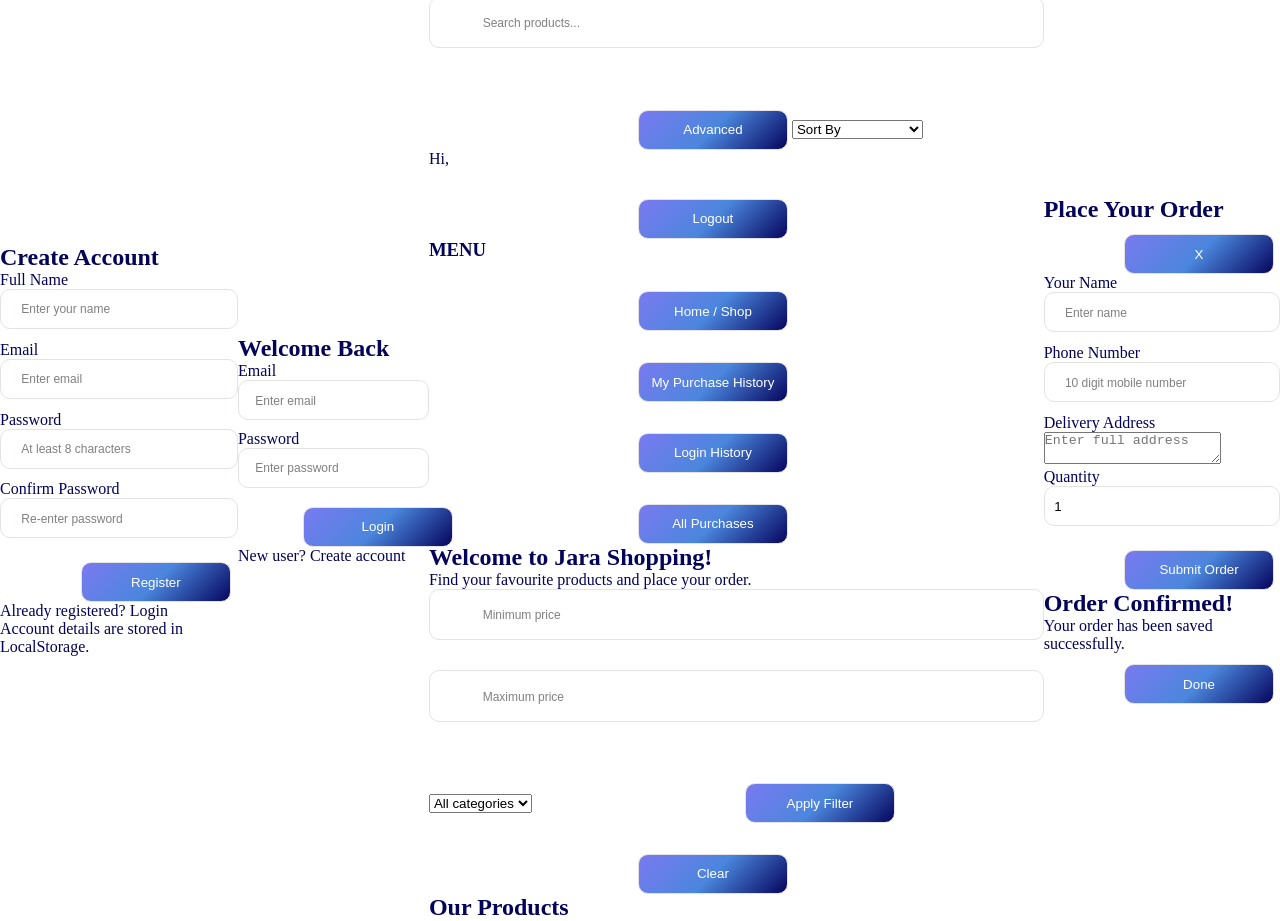
<file: index.html>
<!DOCTYPE html>
<html lang="en">

<head>
    <meta charset="UTF-8">
    <meta name="viewport" content="width=device-width, initial-scale=1.0">
    <title>Jara Shopping</title>
    <link rel="stylesheet" href="style.css">
</head>

<body>

    <!-- REGISTER PAGE -->
    <section id="registerPage" class="auth-wrap">
        <div class="auth-card">

            <h2>Create Account</h2>

            <form id="registerForm" novalidate>

                <div class="field">
                    <label>Full Name</label>
                    <input id="regName" type="text" placeholder="Enter your name">
                    <div class="error" id="nameError"></div>
                </div>

                <div class="field">
                    <label>Email</label>
                    <input id="regEmail" type="email" placeholder="Enter email">
                    <div class="error" id="emailError"></div>
                </div>

                <div class="field">
                    <label>Password</label>
                    <input id="regPassword" type="password" placeholder="At least 8 characters">
                    <div class="error" id="passwordError"></div>
                </div>

                <div class="field">
                    <label>Confirm Password</label>
                    <input id="confirmPassword" type="password" placeholder="Re-enter password">
                    <div class="error" id="confirmError"></div>
                </div>

                <button class="primary" type="submit">Register</button>

            </form>

            <p class="switch">
                Already registered?
                <a id="goLogin">Login</a>
            </p>

            <p class="note">
                Account details are stored in LocalStorage.
            </p>

        </div>
    </section>


    <!-- LOGIN PAGE -->
    <section id="loginPage" class="auth-wrap hidden">

        <div class="auth-card">

            <h2>Welcome Back</h2>

            <form id="loginForm" novalidate>

                <div class="field">
                    <label>Email</label>
                    <input id="loginEmail" type="email" placeholder="Enter email">
                    <div class="error" id="loginEmailError"></div>
                </div>

                <div class="field">
                    <label>Password</label>
                    <input id="loginPassword" type="password" placeholder="Enter password">
                    <div class="error" id="loginPasswordError"></div>
                </div>

                <button class="primary" type="submit">Login</button>

            </form>

            <p class="switch">
                New user?
                <a id="goRegister">Create account</a>
            </p>

        </div>

    </section>


    <!-- SHOPPING APP -->
    <section id="app" class="hidden">

        <header class="topbar">

            <div class="brand">Jara Shopping</div>

            <div class="toolbar">

                <input id="searchInput" type="search" placeholder="Search products...">

                <button id="advancedBtn">Advanced</button>

                <select id="sortSelect">
                    <option value="">Sort By</option>
                    <option value="az">A to Z</option>
                    <option value="za">Z to A</option>
                    <option value="low">Price: Low to High</option>
                    <option value="high">Price: High to Low</option>
                </select>

            </div>

            <div class="userbox">
                Hi, <b id="userName"></b>
            </div>

            <button id="logoutBtn">Logout</button>

        </header>


        <div class="layout">

            <!-- SIDEBAR -->
            <aside>

                <h3>MENU</h3>

                <button data-view="shop">Home / Shop</button>

                <button data-view="myOrders">My Purchase History</button>

                <button data-view="loginHistory">Login History</button>

                <button data-view="allOrders">All Purchases</button>

            </aside>


            <!-- MAIN CONTENT -->
            <main>

                <div id="shopView">

                    <div class="welcome">
                        <h2>Welcome to Jara Shopping!</h2>
                        <p>Find your favourite products and place your order.</p>
                    </div>


                    <!-- ADVANCED FILTER -->
                    <div class="filters hidden" id="advancedPanel">

                        <input id="minPrice" type="number" min="0" placeholder="Minimum price">

                        <input id="maxPrice" type="number" min="0" placeholder="Maximum price">

                        <select id="categoryFilter">
                            <option value="">All categories</option>
                            <option value="Clothing">Clothing</option>
                            <option value="Food">Food</option>
                            <option value="Accessories">Accessories</option>
                        </select>

                        <button id="applyFilter">Apply Filter</button>

                        <button id="clearFilter">Clear</button>

                    </div>


                    <h2>Our Products</h2>

                    <div id="productList" class="products"></div>

                </div>


                <!-- HISTORY TABLE -->
                <div id="tableView" class="hidden">

                    <h2 id="tableTitle"></h2>

                    <div class="section">

                        <div id="tableContent"></div>

                    </div>

                </div>

            </main>

        </div>

    </section>


    <!-- ORDER POPUP -->
    <div id="orderModal" class="modal hidden">

        <div class="modal-card">

            <div class="modal-head">

                <h2>Place Your Order</h2>

                <button class="close" id="closeModal">X</button>

            </div>


            <div id="orderFormArea">

                <p id="selectedProduct"></p>

                <form id="orderForm" novalidate>

                    <div class="field">
                        <label>Your Name</label>
                        <input id="customerName" type="text" placeholder="Enter name">
                    </div>

                    <div class="field">
                        <label>Phone Number</label>
                        <input id="customerPhone" type="tel" maxlength="10" placeholder="10 digit mobile number">
                    </div>

                    <div class="field">
                        <label>Delivery Address</label>
                        <textarea id="customerAddress" placeholder="Enter full address"></textarea>
                    </div>

                    <div class="field">
                        <label>Quantity</label>
                        <input id="quantity" type="number" min="1" value="1">
                    </div>

                    <div class="error" id="orderError"></div>

                    <button type="submit">Submit Order</button>

                </form>

            </div>


            <!-- SUCCESS MESSAGE -->
            <div id="orderSuccess" class="success hidden">

                <h2>Order Confirmed!</h2>

                <p>Your order has been saved successfully.</p>

                <button id="doneBtn">Done</button>

            </div>

        </div>

    </div>


    <script src="script.js"></script>

</body>

</html>
</file>
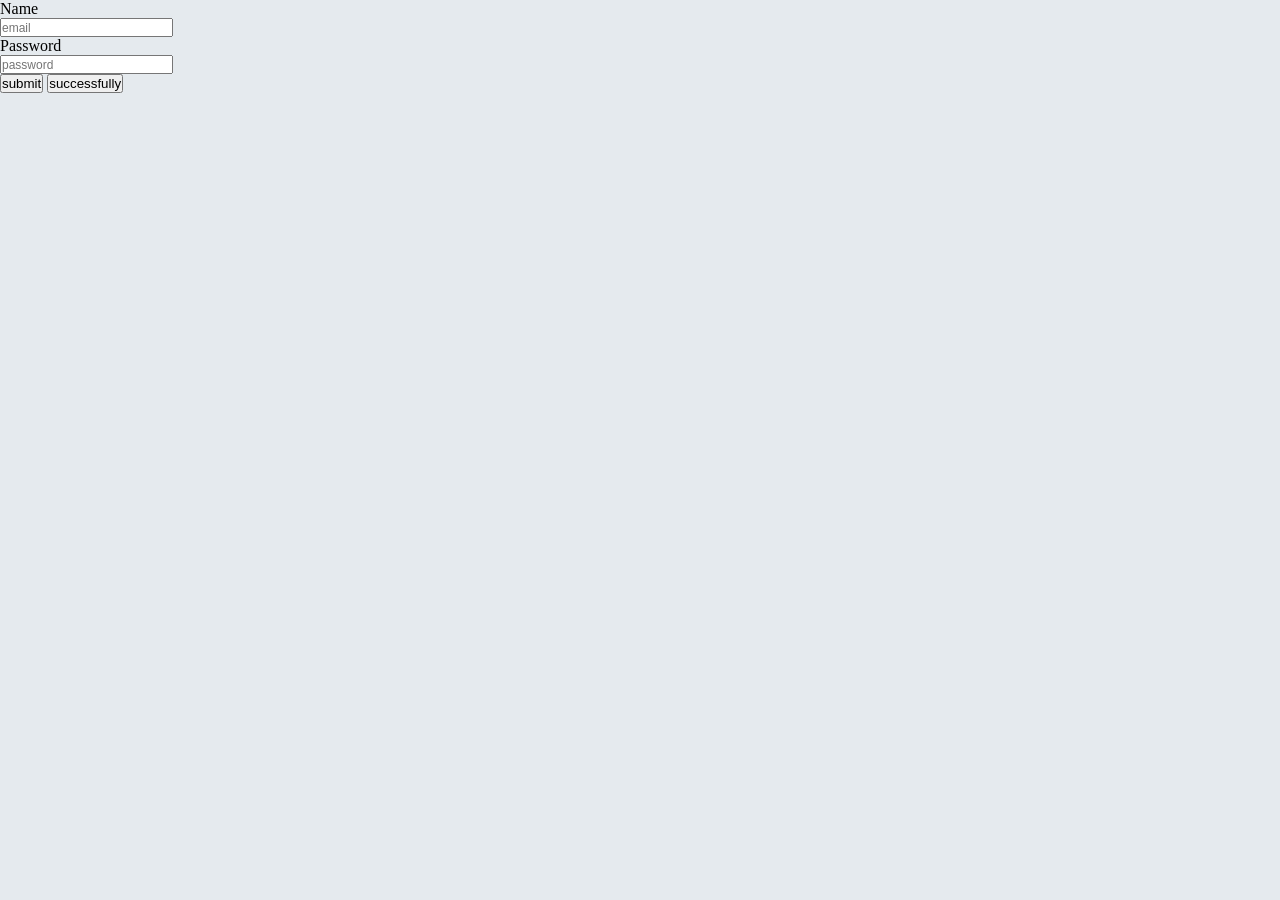
<file: login.html>
<!DOCTYPE html>
<html lang="en">

<head>
    <meta charset="UTF-8">
    <meta name="viewport" content="width=device-width, initial-scale=1.0">
    <title>Document</title>
    <link rel="stylesheet" href="login.css">
</head>

<body>
    <form id="login">
        <label>Name</label>
        <div>
            <input type="text" id="email" placeholder="email">
        </div>
        <label>Password</label>
        <div>
            <input type="number" id="password" placeholder="password">
        </div>


        </div>
        <button type="submit"> submit</button>
        <button id="open">successfully</button>

    </form>
    <script>
        document.getElementById("login").addEventListener("submit", function (event) {
            event.preventDefault();

            let email = document.getElementById("email").value.trim();
            let password = document.getElementById("password").value;

            let data = JSON.parse(localStorage.getItem("users")) || [];
            let user = data.find(function (item) {
                return item.useremail === email && item.userpassword === password;
            })
            if (user) {
                 open()
                window.location.href = "main.html";
            }
            else {
              alert("not same"); 
            }
        })
       function open(){
        setTimeout(function(){
        document.getElementById("open").style.display="flex"

        },5000)
       }

    </script>
</body>

</html>
</file>
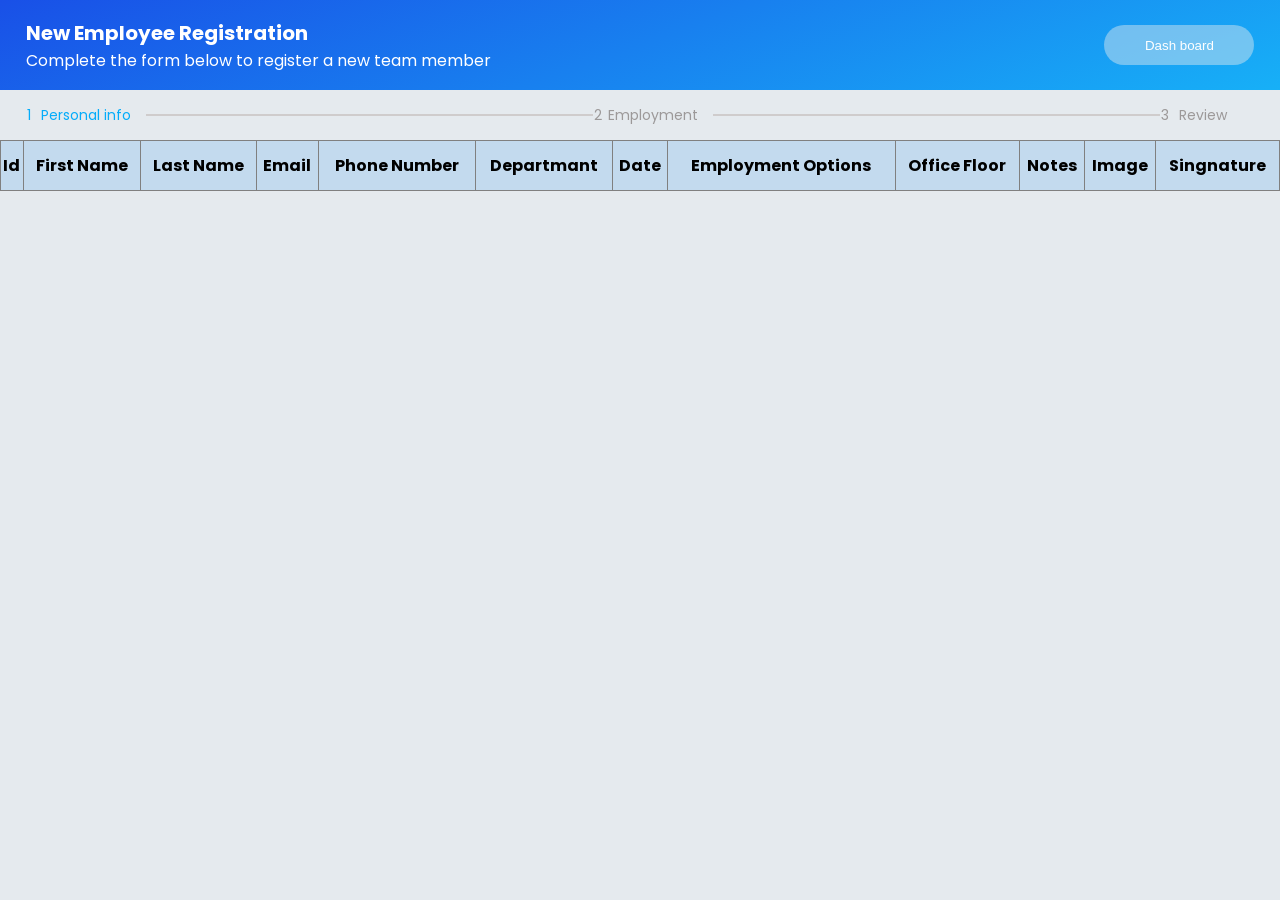
<file: logininput.html>
<!DOCTYPE html>
<html lang="en">

<head>
    <meta charset="UTF-8">
    <meta name="viewport" content="width=device-width, initial-scale=1.0">
    <title>Document</title>
    <link rel="preconnect" href="https://fonts.googleapis.com">
<link rel="preconnect" href="https://fonts.gstatic.com" crossorigin>
<link href="https://fonts.googleapis.com/css2?family=Poppins:ital,wght@0,100;0,200;0,300;0,400;0,500;0,600;0,700;0,800;0,900;1,100;1,200;1,300;1,400;1,500;1,600;1,700;1,800;1,900&display=swap" rel="stylesheet">
</head>

<body>
    <style>
        *{
            padding: 0;
            margin: 0;
            box-sizing: border-box;
        }
        body{
            width: 100%;
            height: 100vh;
            font-family: "poppins";
            
        }
        table{
            width: 100%;
            border: 1px solid gray;
            border-collapse: collapse;
            text-align: end;
           
          
        }
        th{
            
           
            height: 50px;
            text-align: center;
            background-color: rgb(195, 218, 238);

            
        }
        td{
             height: 100px;
            text-align:center; 
        }
        img{
            width: 200px;
          
        }
        * {
    margin: 0;
    padding: 0;
    box-sizing: border-box;
}

body {
    width: 100%;
    height: 100vh;
    background-color: #e5eaee;
    font-family: "poppins";
}

header {
    width: 100%;
    background: linear-gradient(160deg, #1950e7, #17b0f7);
    color: white;
    height: 90px;
    display: flex;
    justify-content: space-between;
    padding: 2%;
    align-items: center;
}

header button {
    width: 150px;
    height: 40px;
    border-radius: 50px;
    color: white;
    background-color: #e6eaed71;
    border: none;

}

header h4 {
    font-size: 20px;
}

.hrdiv {
    display: flex;
}

.hrin {
    display: flex
}

.hrdiv {
    width: 100%;
    height: 50px;
    display: flex;
    align-items: center;
    justify-content: space-around;
    padding-left: 2%;
    color: #9c9999;
    font-size: 14px;
}
.hrdiv  p{
    width:120px ;
    
}
#Personalinfo{
  color: #04acfa;
}
span{
   padding-right: 5%;
}
.line{
    height: 1px;
    flex: 1;
    width: 300px;
   color: #a8a0a0;
   border: 1px solid rgb(207, 204, 204);
}
#subtwo {
    display: flex;
    padding-left: 2%;
    padding-right: 2%;
}

.one {
    width: 70%;
    border: 1px solid rgb(252, 242, 242);
    height: 78vh;
    margin-right: 2%;
    padding: 1%;
    padding-left: 2%;
     padding-right: 2%;
     background-color: white;
     box-shadow:0px 10px 30px rgba(0,0,0,0.3) ;
      border-radius: 20px;

}

.two {
    width: 40%;
    border: 1px solid rgb(252, 242, 242);
    padding: 1%;
    padding-left: 2%;
    padding-right: 2%;
    box-shadow:0px 10px 30px rgba(0,0,0,0.3) ;
    background-color: white;
    border-radius: 20px;
    height: 78vh;
}
.text{
    margin-top: 2%;
}
.notes{
    margin-top: 2%;
}

.Personal {
    font-size: 20px;
}

.one input {
    width: 100%;
    height: 38px;
    border: 1px solid #dadae2 ;
    border-radius: 10px;
    padding-left: 15px;
  
  


}
select{
    width: 100%;
    height: 40px;
    border-radius: 10px;
     border: 1px solid #dadae2 ;
     color: #757474;
     
}
.error{
    font-size: 12px;
    color: gray;
}
.space{
    margin-top: 30px;
    
}
input::placeholder{
    font-size: 12px;
}
select{
    padding-left: 1%;
}
.seconddivdiv{
    display: flex;
}
.seconddivdiv p{
    padding-left: 2%;
    font-size: 14px;
}

.office{
    font-weight: bold;
    letter-spacing: 1px;
   
}
.officediv{
    margin-top: 2%;
    width: 100%;
    height: 80px;
    border: 1px solid #e7dede;
    padding: 2%;
    background-color: rgb(250, 250, 250);
    border-radius: 10px;
   
}
span{
    padding-left: 1%;
}
.radiodiv{
    display: flex;
    margin-top: 3%;
}
.radio{
    display: flex;
} 
#radio{
    margin-right: 2%;
}
#radio0{
  margin-left: 4%;
}
.text{
    width: 100%;
    height: 150px;
    border: 1px solid #bdb8b8;
    border-bottom: 1px solid #aaa9a9;
     background-color: rgb(250, 250, 250);
   
    
     border-radius: 10px;
}

#file{
    width: 100%;
    height:150px;
    border: 1px solid #bdb8b8;
    
      border-radius: 10px;
}
.textt{
    width: 100%;
    height: 150px;
    border: 1px solid #bdb8b8;
  background-color: rgb(250, 250, 250);
     border-radius: 10px;
}
#special{
    width: 100%;
    height: 11vh;
    border: none;
    cursor: crosshair;
}
.Singnature{
    padding-left: 2%;
    margin-top: 2%;
}
#file{
    border:2px dashed #6060f8;
    text-align: center;
    padding-top: 10%;
    padding-left: 36%;
     background-color: rgb(250, 250, 250)
}
#file::file-selector-button{
   height: 40px;
   border-radius: 10px;
   border: 1px solid #f0eeee;
   background-color: #04acfa;
   color: #e5eaee;
   font-weight: bold;

}
.cancel{
    width: 100px;
    height: 40px;
    border-radius: 10px;
    border: 1px solid #a8a0a0;
    font-weight: bold;

}
.cancel:hover{
    background: #04acfa;
    color: white;
    
    align-items: end;
}
.buttons{
    display: flex;
    align-items: center;
    justify-content: end;
    margin-top: 10px;
    margin-right: 40px;
    gap: 10px;
}





    </style>
     <header>
            <div>
                <h4>New Employee Registration</h4>
                <p>Complete the form below to register a new team member</p>
            </div>
            <div>
                <button onclick="dash()">Dash board</button>
            </div>
        </header>

        <div class="hrdiv">
            <div>
                <p id="Personalinfo"><span>1</span> Personal info</p>

            </div>
            <div class="line">

            </div>
            <div class="hrin">
                <p> <span>2</span>Employment</p>

            </div>
            <div class="line">

            </div>
            <div class="hrin">
                <p><span>3</span> Review</p>
            </div>

        </div>
    <table border="1">
        <thead>
            <tr>
                <th>Id</th>
                <th>First Name</th>
                <th>Last Name</th>
                <th>Email</th>
                <th>Phone Number</th>
                <th>Departmant</th>
                <th>Date</th>
                <th>Employment Options</th>
                <th>Office Floor</th>
                <th>Notes</th>
                <th>Image</th>
                <th>Singnature</th>
            </tr>
        </thead>
        <tbody id="tabledata">

        </tbody>
    </table>

    <script>

        let users = JSON.parse(localStorage.getItem("users")) || [];
        function display(data) {
            let table = document.getElementById("tabledata");
            table.innerHTML = "";
            data.forEach(function (item) {
                table.innerHTML += `
                     <tr>
                        <td>${item.id}</td>
                        <td>${item.fname}</td>
                        <td>${item.lname}</td>
                        <td>${item.email}</td>
                        <td>${item.phone}</td>
                        <td>${item.departmant}</td>
                        <td>${item.date}</td>
                          <td>${item.employee.type}</td>
                           <td>${item.employee.floor}</td>
                            <td>${item.employee.notes}</td>
                        <td><img src="${item.employee.image}"></td>
                         <td>${item.employee.sign}</td>

                        
                        </tr>
                `;
            });
        }
        function dash(){
            window.location.href="logn.html";
        }
        display(users);
    </script>
</body>

</html>
</file>
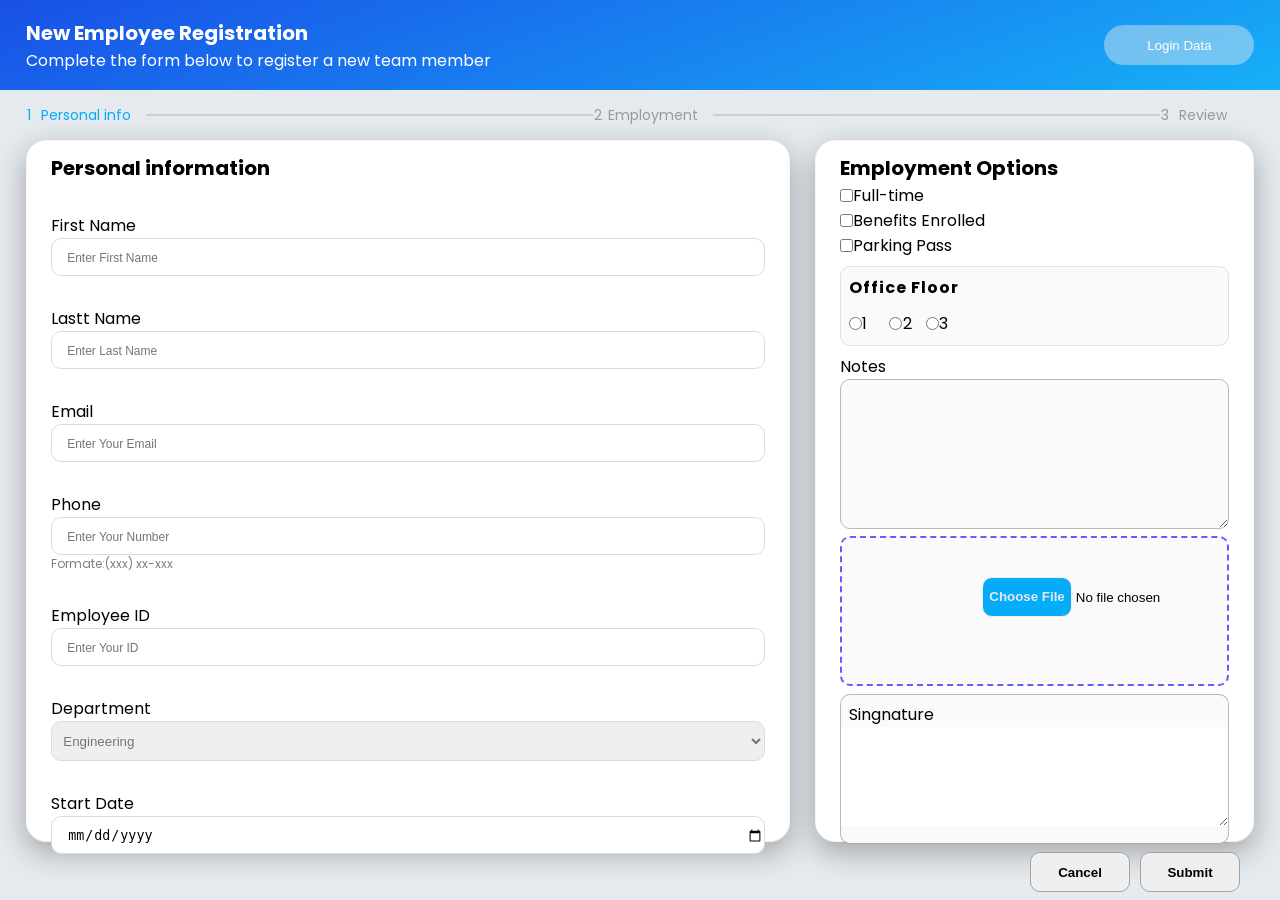
<file: logn.html>
<!DOCTYPE html>
<html lang="en">

<head>
    <meta charset="UTF-8">
    <meta name="viewport" content="width=device-width, initial-scale=1.0">
    <title>Document</title>
    <link rel="stylesheet" href="login.css">
    <link rel="preconnect" href="https://fonts.googleapis.com">
    <link rel="preconnect" href="https://fonts.gstatic.com" crossorigin>
    <link
        href="https://fonts.googleapis.com/css2?family=Poppins:ital,wght@0,100;0,200;0,300;0,400;0,500;0,600;0,700;0,800;0,900;1,100;1,200;1,300;1,400;1,500;1,600;1,700;1,800;1,900&display=swap"
        rel="stylesheet">

</head>

<body>
    <div id="fullcontainer">
        <header>
            <div>
                <h4>New Employee Registration</h4>
                <p>Complete the form below to register a new team member</p>
            </div>
            <div>
                <button onclick="dash()">Login Data</button>
            </div>
        </header>

        <div class="hrdiv">
            <div>
                <p id="Personalinfo"><span>1</span> Personal info</p>

            </div>
            <div class="line">

            </div>
            <div class="hrin">
                <p> <span>2</span>Employment</p>

            </div>
            <div class="line">

            </div>
            <div class="hrin">
                <p><span>3</span> Review</p>
            </div>

        </div>
        <div id="subtwo">
            <div class="one">
                <h3 class="Personal">Personal information</h3>
                <div class="space">
                    <label class="label">First Name</label>
                    <input type="text" id="fname" placeholder="Enter First Name ">
                    <p id="Error"></p>
                </div>
                <div class="space">
                    <label>Lastt Name</label>
                    <input type="text" id="lname" placeholder="Enter Last Name ">
                    <p id="Error"></p>
                </div>
                <div class="space">
                    <label>Email</label>
                    <input type="text" id="email" placeholder="Enter Your Email ">
                    <p id="Error"></p>
                </div>
                <div class="space">
                    <label>Phone</label>
                    <input type="number" id="phone" placeholder="Enter Your Number ">
                    <p id="Error" class="error">Formate:(xxx) xx-xxx</p>
                </div>
                <div class="space">
                    <label>Employee ID</label>
                    <input type="number" id="id" placeholder="Enter Your ID ">
                    <p id="Error"></p>
                </div>
                <div class="space">
                    <label> Department</label>
                    <select name="departmant" id="departmant">
                        <option value="ENG">Engineering</option>
                        <option value="bcom">B.COM</option>
                        <option value="bsc">Bsc</option>
                    </select>
                </div>
                <div class="space">
                    <label>Start Date</label>
                    <input type="date" id="date" placeholder="Enter Your Name ">

                    <p id="Error"></p>
                </div>
            </div>
            <div class="two">
                <h3 class="Personal">Employment Options</h3>
                <div class="seconddiv">
                    <div class="seconddivdiv">
                        <input type="checkbox" name="option" value="Full-time">   Full-time 
                    </div>
                    <div class="seconddivdiv">
                        <input type="checkbox" name="option" value="Benefits Enrolled">Benefits Enrolled
                    </div>
                    <div class="seconddivdiv">
                        <input type="checkbox" name="option" value="Parking Pass">Parking Pass
                    </div>
                </div>

                <div>
                    <div class="officediv">
                        <p class="office">Office Floor</p>
                        <div class="radiodiv">
                            <div class="radio" id="radio">
                                <input type="radio" name="floor" value="1"><span>1</span>
                            </div>
                            <div class="radio" id="radio0">
                                <input type="radio" name="floor" value="2"><span>2</span>
                            </div>
                            <div class="radio" id="radio0">
                                <input type="radio" name="floor" value="3"><span>3</span>
                            </div>
                        </div>

                    </div>
                    <p class="notes">Notes</p>
                    <textarea class="textt" id="notes"></textarea>
                    <input id="file" type="file" accept="image/*">
                    <div class="text">
                        <p class="Singnature">Singnature</p>
                        <textarea id="special"></textarea>
                    </div>


                </div>

            </div>
        </div>
        <div class="buttons">
            <button class="cancel">Cancel</button>
            <button class="cancel" onclick="getdata()">Submit</button>
        </div>

    </div>
    </div>
    <script>
        let users = JSON.parse(localStorage.getItem("users")) || [];
       
        function getdata() {
             let types = [];
        document.querySelectorAll('input[nane="option"]:checked').forEach(function (item) {
            types.push(item.value);

        });

            let image = document.getElementById("file").files[0];
            let reader = new FileReader();

            let user = {
                fname: document.getElementById("fname").value,
                lname: document.getElementById("lname").value,
                email: document.getElementById("email").value,
                phone: document.getElementById("phone").value,
                id: document.getElementById("id").value,
                departmant: document.getElementById("departmant").value,
                date: document.getElementById("date").value,
                employee: {




                    type: types.join(", "),
                    floor: document.querySelector('input[name="floor"]:checked')?.value,
                    notes: document.getElementById("notes").value,
                    image: "",
                    sign: document.getElementById("special").value
                }
            };

            reader.onload = function () {
                user.employee.image = reader.result;
                users.push(user);
                localStorage.setItem("users",JSON.stringify(users));
                display(users);


            };
            reader.readAsDataURL(image);







        }
         function dash(){
            window.location.href="logininput.html";
        }
      
       

    </script>
</body>

</html>
</file>
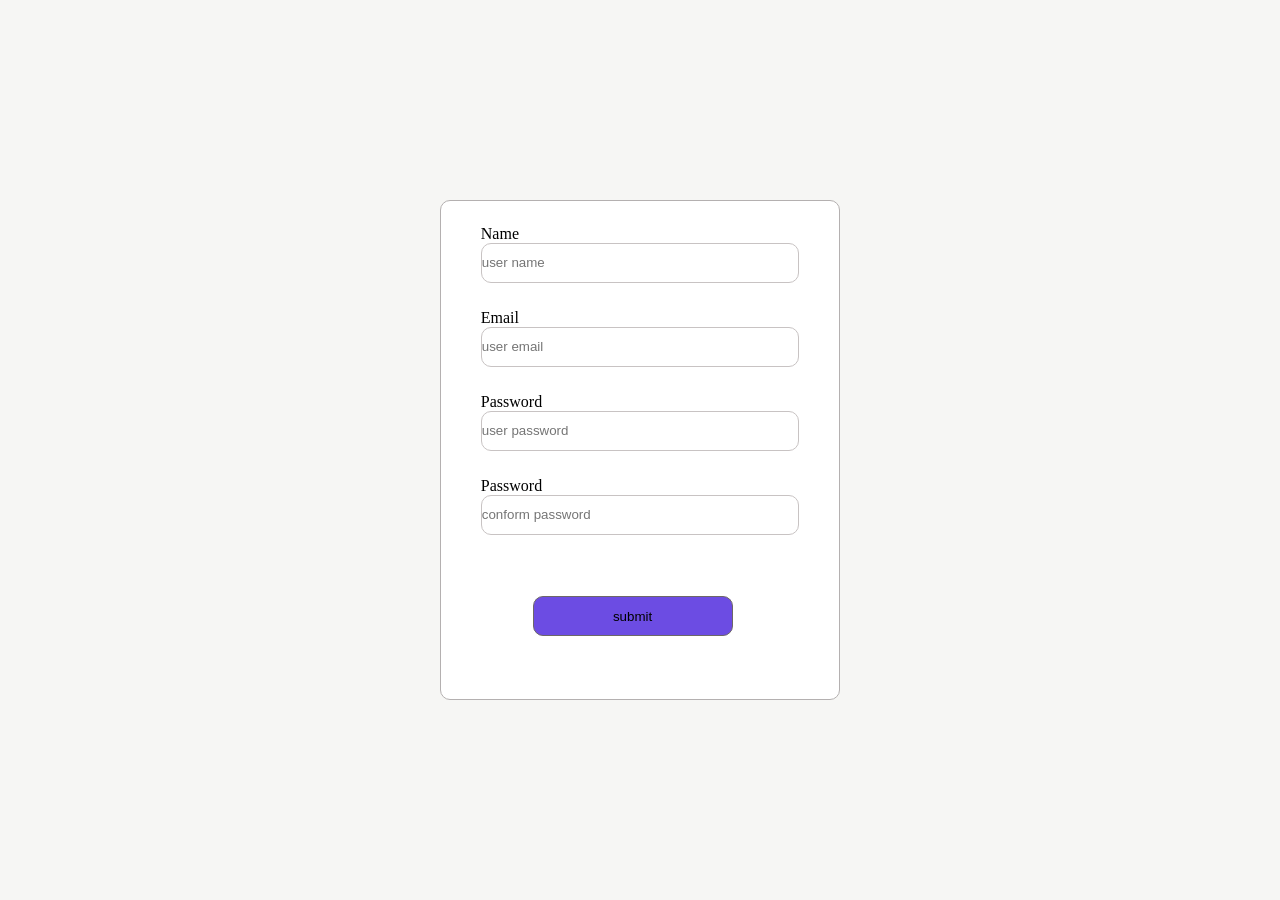
<file: register.html>
<!DOCTYPE html>
<html lang="en">

<head>
    <meta charset="UTF-8">
    <meta name="viewport" content="width=device-width, initial-scale=1.0">
    <title>Document</title>
    <link rel="stylesheet" href="register.css">
</head>

<body>
    <form id="register">
        
            <label> Name</label>
            <div>
            <input type="text" id="username" placeholder="user name">
           
        </div>
         <p id="nameerror"></p>
        <label> Email</label>
        <div>
            
            <input type="text" id="useremail" placeholder="user email">
            
        </div>
        <p id="emailerror"></p>
         <label> Password</label>
        <div>
           
            <input type="number" id="userpassword" placeholder="user password">
            
        </div>
        <p id="passworderror"></p>
         <label>Password</label>
        <div>
           
            <input type="number" id="conformpassword" placeholder="conform password">
            
        </div>
        <p id="conformpassworderror"></p>
        <button type="submit">submit</button>
    </form>
    <script>
        document.getElementById("register").addEventListener("submit", function (event) {
            event.preventDefault();

            const username = document.getElementById("username");
            const useremail = document.getElementById("useremail");
            const userpassword = document.getElementById("userpassword");
            const conformpassword = document.getElementById("conformpassword");

            const nameerror=document.getElementById("nameerror");
            const emailerror=document.getElementById("emailerror");
            const passworderror=document.getElementById("passworderror");
            const conformpassworderror=document.getElementById("conformpassworderror");

            nameerror.textContent="";
            emailerror.textContent="";
              passworderror.textContent="";
               conformpassworderror.textContent="";

               let isvalid=true;

               if(username.value.trim()===""){
                nameerror.textContent="name requrted";
                isvalid=false;
               }else if(username.value.trim().length<3){
                nameerror.textContent="most above 3 latter";
                isvalid=false;
               }
               const emailRegex = /^[^\s@]+@[^\s@]+\.[^\s@]+$/;
               if(useremail.value.trim()=== ""){
                  emailerror.textContent="email requerted";
                  isvalid=false;
               }else if(!emailRegex.test(useremail.value.trim())){
                emailerror.textContent="not email formate";
                isvalid=false;
               }
               if(userpassword.value ===""){
                passworderror.textContent="password requerted";
               isvalid=false;
               }else if(userpassword.value.length<6){
                passworderror.textContent="must above 6 number";
                isvalid=false;
               }
               if(conformpassword.value===""){
                conformpassworderror.textContent="conform password requrdet";
                isvalid=false;
               }else if(userpassword.value !==conformpassword.value ){
                 conformpassworderror.textContent="conform password requrdet";
                 isvalid=false;


               }
               if(isvalid){
                let user={
                    username:username.value.trim(),
                    useremail:useremail.value.trim(),
                    userpassword:userpassword.value,
                    conformpassword:conformpassword.value 
                };
                  
                let data=JSON.parse(localStorage.getItem("users"))||[];
                data.push(user);
                localStorage.setItem("users",JSON.stringify(data));
                alert("register successfully")
                window.location.href="login.html"
                 

               }

            
        })
    </script>
</body>

</html>
</file>
<file: style.css>
* {
    margin: 0;
    padding: 0;
    box-sizing: border-box;
}

body {
    width: 100%;
    height: 100vh;
    font-family: "poppins";
    display: flex;
    justify-content: center;
    align-items: center;
    color: #03035a;

}

.fullcontainer {
    width: 1300px;
    height: 700px;
    border: 1px solid rgb(248, 239, 239);
    display: flex;
    border-radius: 20px;
    box-shadow: 0px 10px 30px;
    /* transition: 4s ease; */

}

/* .fullcontainer:hover{
    transform: translateY(-20px);
 }
   */

#imagediv {
    width: 50%;
    border-right: 1px solid #dfdbdb;
    background-image: url("https://images.pexels.com/photos/5475752/pexels-photo-5475752.jpeg");
    background-position: center;
    background-size: cover;
    background-repeat: no-repeat;
    object-fit: cover;
    border-radius: 20px;

    /* border-radius:  16%  60% 60% 16% / 16% 50% 50% 16% ; */


}

input {
    padding: 4%;
}

#toast {
    display: none;
    position: fixed;

}

#logindiv {
    width: 50%;
    padding-left: 10%;
    padding-right: 10%;
    margin-top: 10%;
    margin-top: 5%;


}


input {
    width: 100%;
    height: 40px;
    border-radius: 10px;
    border: 1px solid #e6e2e2;
    margin-bottom: 5%;
}

#accepted,
#remember {
    width: 15px;

}

.first {
    display: flex;

}

.pindiv {
    display: flex;
    flex-direction: column;
}

.re {
    margin-top: 2%;
    margin-left: 3%;
    font-size: 12px;
}
.icon{
    margin-left: 3%;
}

button {
    width: 150PX;
    height: 40PX;
    border: 1px solid #e6e2e2;
    border-radius: 10px;
    margin-top: 5%;
    margin-left: 34%;
    color: white;
    transition: 2s;
    background: linear-gradient(135deg, #7a7af0, #4b86dd, rgb(6, 5, 94));
}

button:hover {
    background: linear-gradient(135deg, #03035a, hwb(216 9% 39%), #8a88da);
}

h1 {
    margin-bottom: 15%;
    transition: 2s;
    animation: colorchange 4s infinite;
}

#ttoast {
    background-color: #f16464;
    color: white;
    position: absolute;
    top: 20px;
    right: 20px;
    width: 200px;
    height: 50px;
    text-align: center;
    border-radius: 10px;
    display: none;
    border: 1px solid #f3dada;
}

.ss {
    font-size: 12px;
}

@keyframes colorchange {
    0% {
        color: white;
    }

    50% {
        color: #03035a;
    }

    100% {
        color: white;
    }
}

input::placeholder {
    padding-left: 5%;
    font-size: 12px;
    color: gray;
}

.toast {
    background-color: aquamarine;
    position: absolute;
    top: 15px;
    right: 40px;
    width: 200px;
    height: 40px;
    text-align: center;

}

.toast p {
    margin-top: 3%;
}
</file>
<file: login.css>
* {
    margin: 0;
    padding: 0;
    box-sizing: border-box;
}

body {
    width: 100%;
    height: 100vh;
    background-color: #e5eaee;
    font-family: "poppins";
}

header {
    width: 100%;
    background: linear-gradient(160deg, #1950e7, #17b0f7);
    color: white;
    height: 90px;
    display: flex;
    justify-content: space-between;
    padding: 2%;
    align-items: center;
}

header button {
    width: 150px;
    height: 40px;
    border-radius: 50px;
    color: white;
    background-color: #e6eaed71;
    border: none;

}

header h4 {
    font-size: 20px;
}

.hrdiv {
    display: flex;
}

.hrin {
    display: flex
}

.hrdiv {
    width: 100%;
    height: 50px;
    display: flex;
    align-items: center;
    justify-content: space-around;
    padding-left: 2%;
    color: #9c9999;
    font-size: 14px;
}
.hrdiv  p{
    width:120px ;
    
}
#Personalinfo{
  color: #04acfa;
}
span{
   padding-right: 5%;
}
.line{
    height: 1px;
    flex: 1;
    width: 300px;
   color: #a8a0a0;
   border: 1px solid rgb(207, 204, 204);
}
#subtwo {
    display: flex;
    padding-left: 2%;
    padding-right: 2%;
}

.one {
    width: 70%;
    border: 1px solid rgb(252, 242, 242);
    height: 78vh;
    margin-right: 2%;
    padding: 1%;
    padding-left: 2%;
     padding-right: 2%;
     background-color: white;
     box-shadow:0px 10px 30px rgba(0,0,0,0.3) ;
      border-radius: 20px;

}

.two {
    width: 40%;
    border: 1px solid rgb(252, 242, 242);
    padding: 1%;
    padding-left: 2%;
    padding-right: 2%;
    box-shadow:0px 10px 30px rgba(0,0,0,0.3) ;
    background-color: white;
    border-radius: 20px;
    height: 78vh;
}
.text{
    margin-top: 2%;
}
.notes{
    margin-top: 2%;
}

.Personal {
    font-size: 20px;
}

.one input {
    width: 100%;
    height: 38px;
    border: 1px solid #dadae2 ;
    border-radius: 10px;
    padding-left: 15px;
  
  


}
select{
    width: 100%;
    height: 40px;
    border-radius: 10px;
     border: 1px solid #dadae2 ;
     color: #757474;
     
}
.error{
    font-size: 12px;
    color: gray;
}
.space{
    margin-top: 30px;
    
}
input::placeholder{
    font-size: 12px;
}
select{
    padding-left: 1%;
}
.seconddivdiv{
    display: flex;
}
.seconddivdiv p{
    padding-left: 2%;
    font-size: 14px;
}

.office{
    font-weight: bold;
    letter-spacing: 1px;
   
}
.officediv{
    margin-top: 2%;
    width: 100%;
    height: 80px;
    border: 1px solid #e7dede;
    padding: 2%;
    background-color: rgb(250, 250, 250);
    border-radius: 10px;
   
}
span{
    padding-left: 1%;
}
.radiodiv{
    display: flex;
    margin-top: 3%;
}
.radio{
    display: flex;
} 
#radio{
    margin-right: 2%;
}
#radio0{
  margin-left: 4%;
}
.text{
    width: 100%;
    height: 150px;
    border: 1px solid #bdb8b8;
    border-bottom: 1px solid #aaa9a9;
     background-color: rgb(250, 250, 250);
   
    
     border-radius: 10px;
}

#file{
    width: 100%;
    height:150px;
    border: 1px solid #bdb8b8;
    
      border-radius: 10px;
}
.textt{
    width: 100%;
    height: 150px;
    border: 1px solid #bdb8b8;
  background-color: rgb(250, 250, 250);
     border-radius: 10px;
}
#special{
    width: 100%;
    height: 11vh;
    border: none;
    cursor: crosshair;
}
.Singnature{
    padding-left: 2%;
    margin-top: 2%;
}
#file{
    border:2px dashed #6060f8;
    text-align: center;
    padding-top: 10%;
    padding-left: 36%;
     background-color: rgb(250, 250, 250)
}
#file::file-selector-button{
   height: 40px;
   border-radius: 10px;
   border: 1px solid #f0eeee;
   background-color: #04acfa;
   color: #e5eaee;
   font-weight: bold;

}
.cancel{
    width: 100px;
    height: 40px;
    border-radius: 10px;
    border: 1px solid #a8a0a0;
    font-weight: bold;

}
.cancel:hover{
    background: #04acfa;
    color: white;
    
    align-items: end;
}
.buttons{
    display: flex;
    align-items: center;
    justify-content: end;
    margin-top: 10px;
    margin-right: 40px;
    gap: 10px;
}
</file>
<file: register.css>
*{
    margin: 0;
    padding: 0;
    box-sizing: border-box;
}

body{
    width: 100%;
    height: 100vh;
    display: flex;
    flex-direction: column;
    justify-content: center;
    align-items: center;
    background-color: rgba(239, 239, 234, 0.501)

}
#register{
    background-color: white;
    width: 400px;
    height: 500px;
    border-radius: 10px;
    border:1px solid rgb(180, 176, 176) ;
    display: flex;
    flex-direction: column;
}

#register div{
    display: flex;
    flex-direction: column;
    align-items:center ;

}
input{
    width: 80%;
    height: 40px;
    border-radius: 10px;
    border: 1px solid #c8c3c3;
}
label{
   margin-left: 10%;
   margin-top: 6%;
}
button{
    width: 200px;
    height: 40px;
    border-radius: 10px;
    border: 1px solid #6d6767;
    background-color:#6c4ce3;
    margin-top: 15%;
    margin-left: 23%;

}
p{
    
   margin-top: 2px;
   margin-left: 12%;
   font-size: 12px;
   color: red;
   
}
</file>
